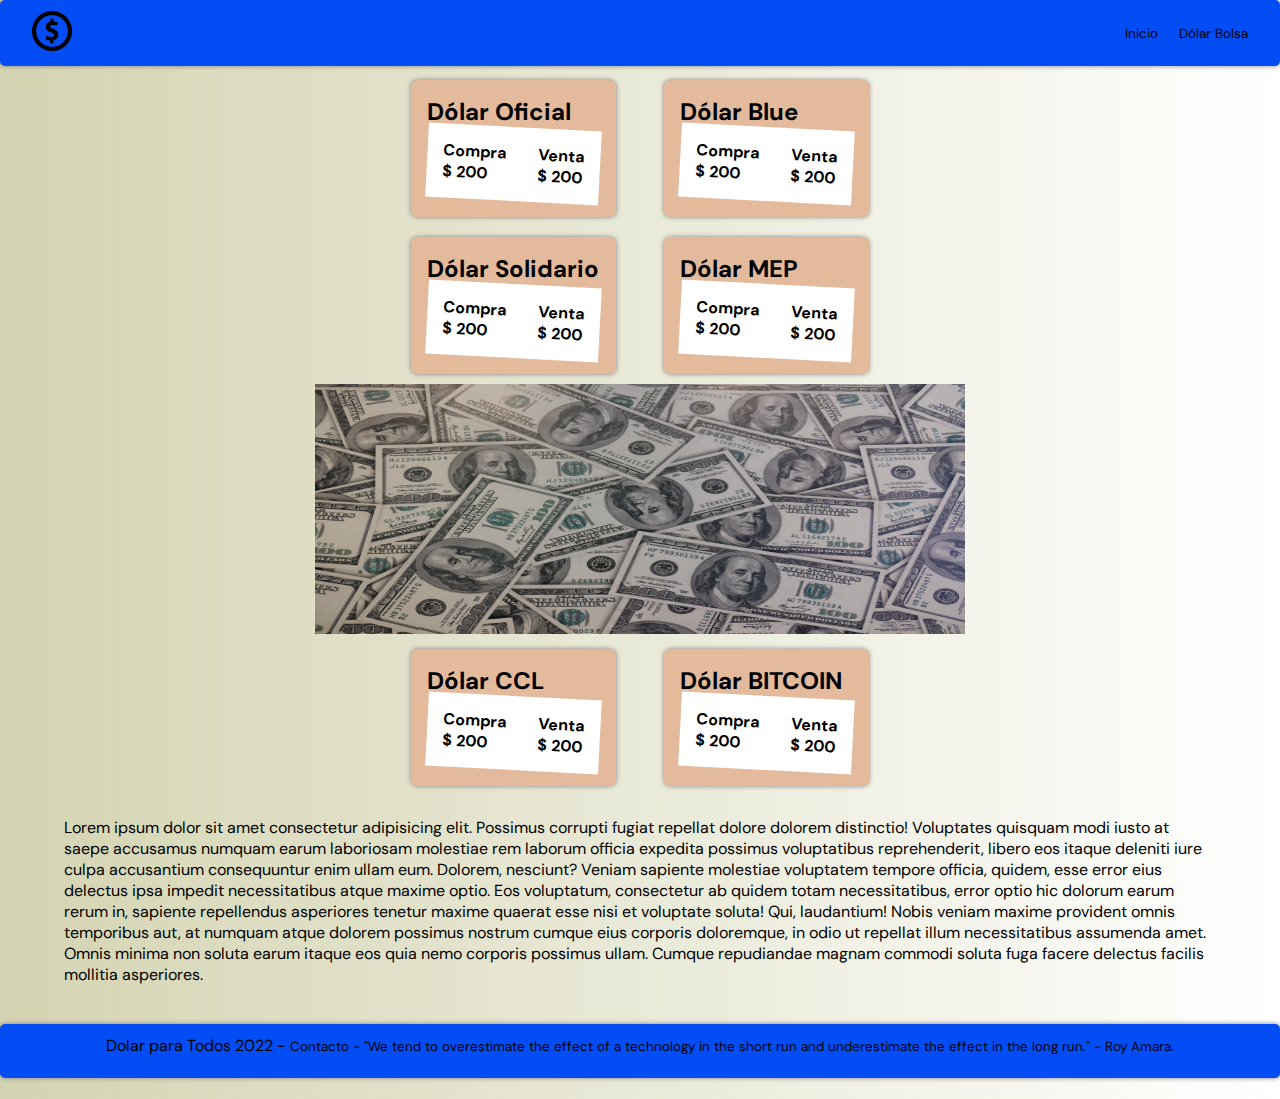
<file: index.html>
<!DOCTYPE html>
<html lang="en">
<head>
    <meta charset="UTF-8">
    <meta http-equiv="X-UA-Compatible" content="IE=edge">
    <meta name="viewport" content="width=device-width, initial-scale=1.0">
    <link rel="shortcut icon" href="./favicon.ico" type="image/x-icon">
    <link rel="stylesheet" href="./css/style.css">
    <link rel="preconnect" href="https://fonts.googleapis.com">
    <link rel="preconnect" href="https://fonts.gstatic.com" crossorigin>
    <link href="https://fonts.googleapis.com/css2?family=DM+Sans:wght@400;500;700&display=swap" rel="stylesheet">
    <title>Dólar para Todos - Todos los dólares en un sólo lugar</title>
</head>
<body>
 
<div class="grid">
    <header class="head">
        <nav>    
            <ul class="nav-list">
                <li class="nav-item"><a href="./index.html"><img class="logoimg" src="./assets/dollar_ico.png" alt="logo" height="40"></a></li>
                <li class="nav-item"><a href="./index.html">Inicio</a></li>
                <li class="nav-item"><a href="./pages/dolarbolsa.html">Dólar Bolsa</a></li>
            </ul>
        </nav>
    </header>
<main class="info">
    <section>
        <div class="row">
            <div class="row-container">
                <h2>Dólar Oficial</h2>
                <div class="row-box"> 
                    <div>
                        <p>Compra</p>
                        <p>$ 200</p>
                    </div>

                     <div>
                        <p>Venta</p>
                        <p>$ 200</p>
                    </div>
                </div>
            </div>    
            <div class="row-container">
                <h2>Dólar Blue</h2>
                <div class="row-box"> 
                    <div>
                        <p>Compra</p>
                        <p>$ 200</p>
                    </div>

                     <div>
                        <p>Venta</p>
                        <p>$ 200</p>
                    </div>
                </div> 
            </div>  
        </div>
    </section>

    <section>
        <div class="row">
            <div class="row-container">
                <h2>Dólar Solidario</h2>
                 <div class="row-box"> 
                    <div>
                        <p>Compra</p>
                        <p>$ 200</p>
                    </div>

                     <div>
                        <p>Venta</p>
                        <p>$ 200</p>
                    </div>
                </div>
            </div>  
              <div class="row-container">
                <h2>Dólar MEP</h2>
                <div class="row-box"> 
                    <div>
                        <p>Compra</p>
                        <p>$ 200</p>
                    </div>

                     <div>
                        <p>Venta</p>
                        <p>$ 200</p>
                </div>
            </div>  
        </div>
    </section>

    <section>
        <div class="img">
            <img class="size" src="./assets/dollar_bills.jpg" alt="Dollar">
        </div>
    </section>

    <section>
        <div class="row">
            <div class="row-container">
                <h2>Dólar CCL</h2>
                <div class="row-box"> 
                    <div>
                        <p>Compra</p>
                        <p>$ 200</p>
                    </div>
                     <div>
                        <p>Venta</p>
                        <p>$ 200</p>
                    </div>
                </div> 
            </div>    
            <div class="row-container">
                <h2>Dólar BITCOIN</h2>
                <div class="row-box"> 
                    <div>
                        <p>Compra</p>
                        <p>$ 200</p>
                    </div>

                     <div>
                        <p>Venta</p>
                        <p>$ 200</p>
                    </div>
            </div>  
        </div>
    </section>

 <br>

    <section>
        <div class="para">
            <p>Lorem ipsum dolor sit amet consectetur adipisicing elit. Possimus corrupti fugiat repellat dolore dolorem distinctio! Voluptates quisquam modi iusto at saepe accusamus numquam earum laboriosam molestiae rem laborum officia expedita possimus voluptatibus reprehenderit, libero eos itaque deleniti iure culpa accusantium consequuntur enim ullam eum. Dolorem, nesciunt? Veniam sapiente molestiae voluptatem tempore officia, quidem, esse error eius delectus ipsa impedit necessitatibus atque maxime optio. Eos voluptatum, consectetur ab quidem totam necessitatibus, error optio hic dolorum earum rerum in, sapiente repellendus asperiores tenetur maxime quaerat esse nisi et voluptate soluta! Qui, laudantium! Nobis veniam maxime provident omnis temporibus aut, at numquam atque dolorem possimus nostrum cumque eius corporis doloremque, in odio ut repellat illum necessitatibus assumenda amet. Omnis minima non soluta earum itaque eos quia nemo corporis possimus ullam. Cumque repudiandae magnam commodi soluta fuga facere delectus facilis mollitia asperiores.</p>
        </div>
    </section>
</main>

<br>

<footer class="foot">
        <p>Dolar para Todos 2022 - <span><small><a href="./pages/contacto.html">Contacto</a> - "We tend to overestimate the effect of a technology in the short run and underestimate the effect in the long run." - Roy Amara.</small></span></p>
 </footer>

</div>

</body>
</html>
</file>
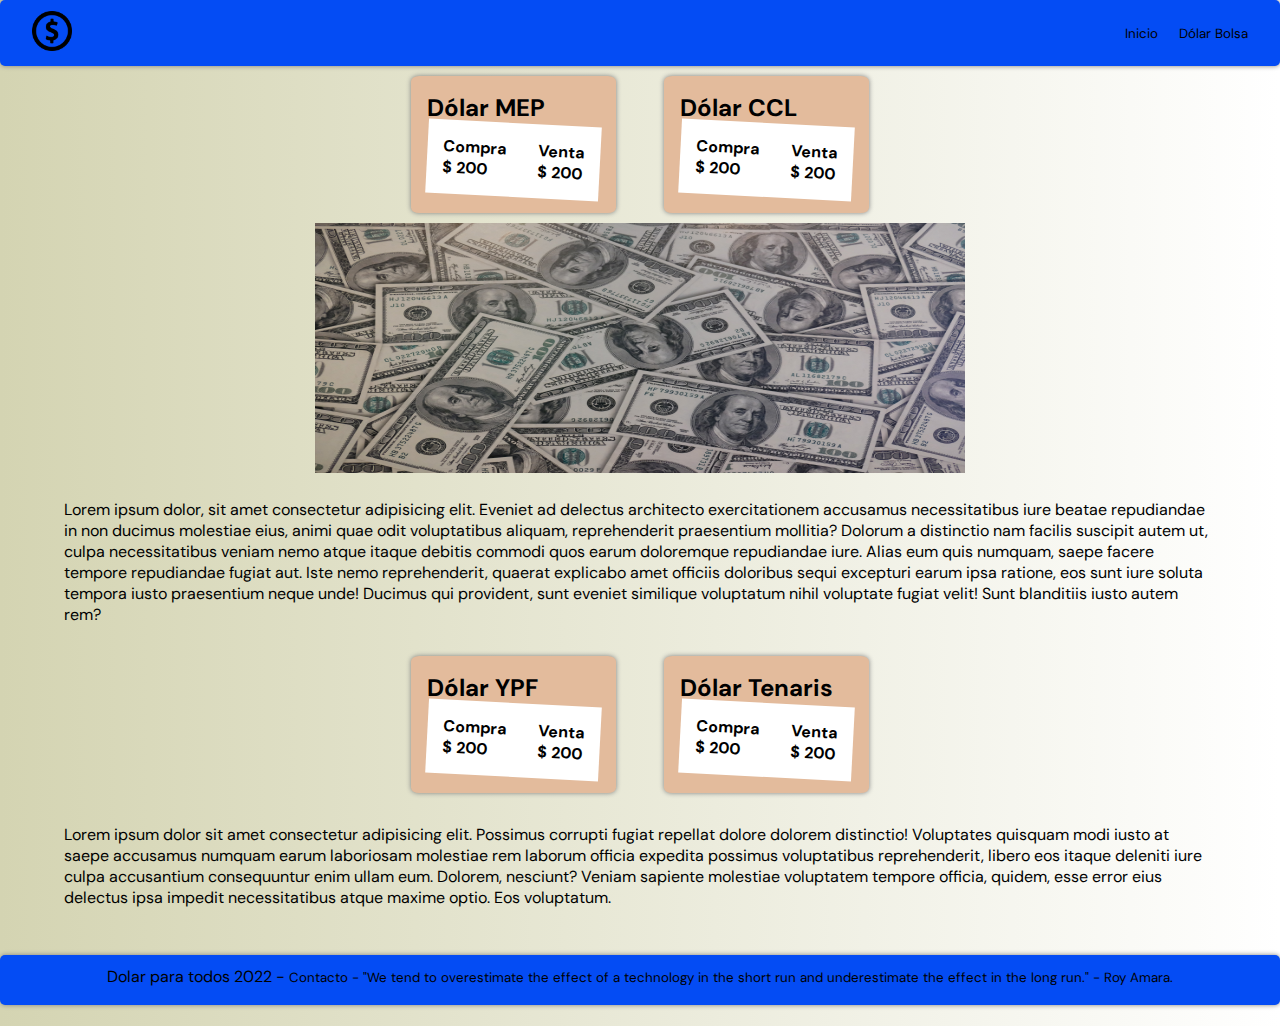
<file: pages/dolarbolsa.html>
<!DOCTYPE html>
<html lang="en">
<head>
    <meta charset="UTF-8">
    <meta http-equiv="X-UA-Compatible" content="IE=edge">
    <meta name="viewport" content="width=device-width, initial-scale=1.0">
    <link rel="shortcut icon" href="../favicon.ico" type="image/x-icon">
    <link rel="stylesheet" href="../css/style.css">
    <link rel="preconnect" href="https://fonts.googleapis.com">
    <link rel="preconnect" href="https://fonts.gstatic.com" crossorigin>
    <link href="https://fonts.googleapis.com/css2?family=DM+Sans:wght@400;500;700&display=swap" rel="stylesheet">
    <title>Dólar para Todos - Dólar Bolsa</title>
</head>
<body>
    <div class="grid">
    <header class="head">
        <nav>    
            <ul class="nav-list">
                <li class="nav-item"><a href="./index.html"><img class="logoimg" src="../assets/dollar_ico.png" alt="logo" height="40"></a></li>
                <li class="nav-item"><a href="../index.html">Inicio</a></li>
                <li class="nav-item"><a href="./dolarbolsa.html">Dólar Bolsa</a></li>
            </ul>
        </nav>
    </header>
<main class="info">

    <section>
        <div class="row">
            <div class="row-container">
                <h2>Dólar MEP</h2>
                <div class="row-box"> 
                    <div>
                        <p>Compra</p>
                        <p>$ 200</p>
                    </div>
                     <div>
                        <p>Venta</p>
                        <p>$ 200</p>
                    </div>
                </div> 
            </div>    
            <div class="row-container">
                <h2>Dólar CCL</h2>
                <div class="row-box"> 
                    <div>
                        <p>Compra</p>
                        <p>$ 200</p>
                    </div>

                     <div>
                        <p>Venta</p>
                        <p>$ 200</p>
                    </div>
            </div>  
        </div>
    </section>

    <section>
        <div class="img">
            <img class="size" src="../assets/dollar_bills.jpg" alt="Dollar">
        </div>
    </section>

    <br>

     <div class="para">
      <p>Lorem ipsum dolor, sit amet consectetur adipisicing elit. Eveniet ad delectus architecto exercitationem accusamus necessitatibus iure beatae repudiandae in non ducimus molestiae eius, animi quae odit voluptatibus aliquam, reprehenderit praesentium mollitia? Dolorum a distinctio nam facilis suscipit autem ut, culpa necessitatibus veniam nemo atque itaque debitis commodi quos earum doloremque repudiandae iure. Alias eum quis numquam, saepe facere tempore repudiandae fugiat aut. Iste nemo reprehenderit, quaerat explicabo amet officiis doloribus sequi excepturi earum ipsa ratione, eos sunt iure soluta tempora iusto praesentium neque unde! Ducimus qui provident, sunt eveniet similique voluptatum nihil voluptate fugiat velit! Sunt blanditiis iusto autem rem?</p>
     </div>
    <br>

    <section>
        <div class="row">
            <div class="row-container">
                <h2>Dólar YPF</h2>
                <div class="row-box"> 
                    <div>
                        <p>Compra</p>
                        <p>$ 200</p>
                    </div>
                     <div>
                        <p>Venta</p>
                        <p>$ 200</p>
                    </div>
                </div> 
            </div>    
            <div class="row-container">
                <h2>Dólar Tenaris</h2>
                <div class="row-box"> 
                    <div>
                        <p>Compra</p>
                        <p>$ 200</p>
                    </div>

                     <div>
                        <p>Venta</p>
                        <p>$ 200</p>
                    </div>
            </div>  
        </div>
    </section>

    <br>

    <section>
        <div class="para">
            <p>Lorem ipsum dolor sit amet consectetur adipisicing elit. Possimus corrupti fugiat repellat dolore dolorem distinctio! Voluptates quisquam modi iusto at saepe accusamus numquam earum laboriosam molestiae rem laborum officia expedita possimus voluptatibus reprehenderit, libero eos itaque deleniti iure culpa accusantium consequuntur enim ullam eum. Dolorem, nesciunt? Veniam sapiente molestiae voluptatem tempore officia, quidem, esse error eius delectus ipsa impedit necessitatibus atque maxime optio. Eos voluptatum.</p>
        </div>
    </section>
</main>

<br>

<footer class="foot">
        <p>Dolar para todos 2022 - <span><small><a href="./contacto.html">Contacto</a> - "We tend to overestimate the effect of a technology in the short run and underestimate the effect in the long run." - Roy Amara.</small></span></p>
</footer>
</div>
</body>
</html>
</file>
<file: css/style.css>
* {
    margin: 0;
    padding: 0;
    box-sizing: border-box;
    }

body {
    font-family: 'DM Sans', sans-serif;
    background-image: linear-gradient(to left, white , rgb(212, 212, 178));
}

.grid{
    display: grid;
    grid-template-rows: 5% 90% 5%;
    grid-template-areas: "head"
                         "info"
                         "foot";
}

.head{
    grid-area: head;
}

.info{
    grid-area: info;
}

.foot{
    grid-area: foot;
}


.nav-list{
    background-color: #044cf4;
    box-shadow: 0px 0px 5px grey;
    margin:0;
    padding: 0.7rem 0.7rem;
    border-radius: 5px;
    display: flex;
    justify-content: flex-end;
    align-items: center;
    font-size: smaller;
    }
.nav-item{
    list-style: none;
    margin-right: 1.3rem;
    }

.nav-item a{
    text-decoration: none;
    color:black;
    }

.nav-item a:hover{
    color: #DDFFBC;
    transition: all 200ms ease-in;
    }

.nav-item:first-child{
    margin-right: auto;
    margin-left: 1.3rem;
    }   

main{
    padding: 1rem 4rem;
    }

.row{
    display: flex;
    padding: 10px 3px;
    gap: 3rem;
    justify-content: center;
    }

.row-box{
    display: flex;
    gap: 2rem;
    padding: 1rem;
    background-color: white;
    justify-content: center;
    font-weight: bold;
    transform: rotate(3deg);
    }

.row-container{
    background-color:  #e3bb9c;
    padding: 1rem;
    border-radius: 4%;
    box-shadow: 0px 0px 5px grey;
    }

.img{
    text-align: center;
    }

table, th, td {
    border: 1px solid black;
    border-collapse: collapse;
    margin: auto;
    padding: 0.5rem;
  }

th{
    background-color: #e3bb9c;
    }

.cripto{
    display: flex;
    margin: 3rem;
    gap: 1rem;
    }

.form-container{
  text-align: center;
    }

footer{
    background-color: #044cf4;
    text-align: center;
    box-shadow: 0px 0px 5px grey;
    margin:0;
    padding: 0.7rem 0.7rem;
    border-radius: 5px;
    }

footer a{
    text-decoration: none;
    color:black;
    }

footer a:hover{
    color: #DDFFBC;
    transition: all 200ms ease-in;
    }

@media only screen and (max-width: 390px) {

        .nav-list{
            flex-direction: column;
            align-items: flex-start;
            padding: 0.3rem 0.3rem;
            }

        main{
            padding: 1rem 2rem;
        }

        .img{
            display: none;
            }

        .grid{
            grid-template-rows: 8% 83% 100px;
        }

        .row{
             padding: 10px 3px;
             gap: 1rem;
                }
        .row-container h2{
            font-size: 0.9rem;
        }

        .row-box{
            gap: 0.5rem;
            padding: 0.5rem;
            }

        .row-box p{
            font-size: 0.8rem;
            font-style: normal;
        }

        .row-container{
                padding: 0.2rem;
                }

        .para p{
                font-size: small;
                margin: 0px;
                padding: 0px;
        }
    }


@media only screen and (min-width: 391px) and (max-width: 768px) {

        .row-box{
            gap: 0.5rem;
            padding: 0.3rem;
            }

        .logoimg{
            display: none;
            }
        .grid{
                grid-template-rows: 5% 85% 100px;
            }

        img.size{
            width: 150px;
            height: 150px;
          }

          main{
            padding: 1rem 2rem;
        }
    }
    
@media only screen and (min-width: 769px) {

        img.size{
            width: 650px;
            height: 250px;
          }

    }
</file>
